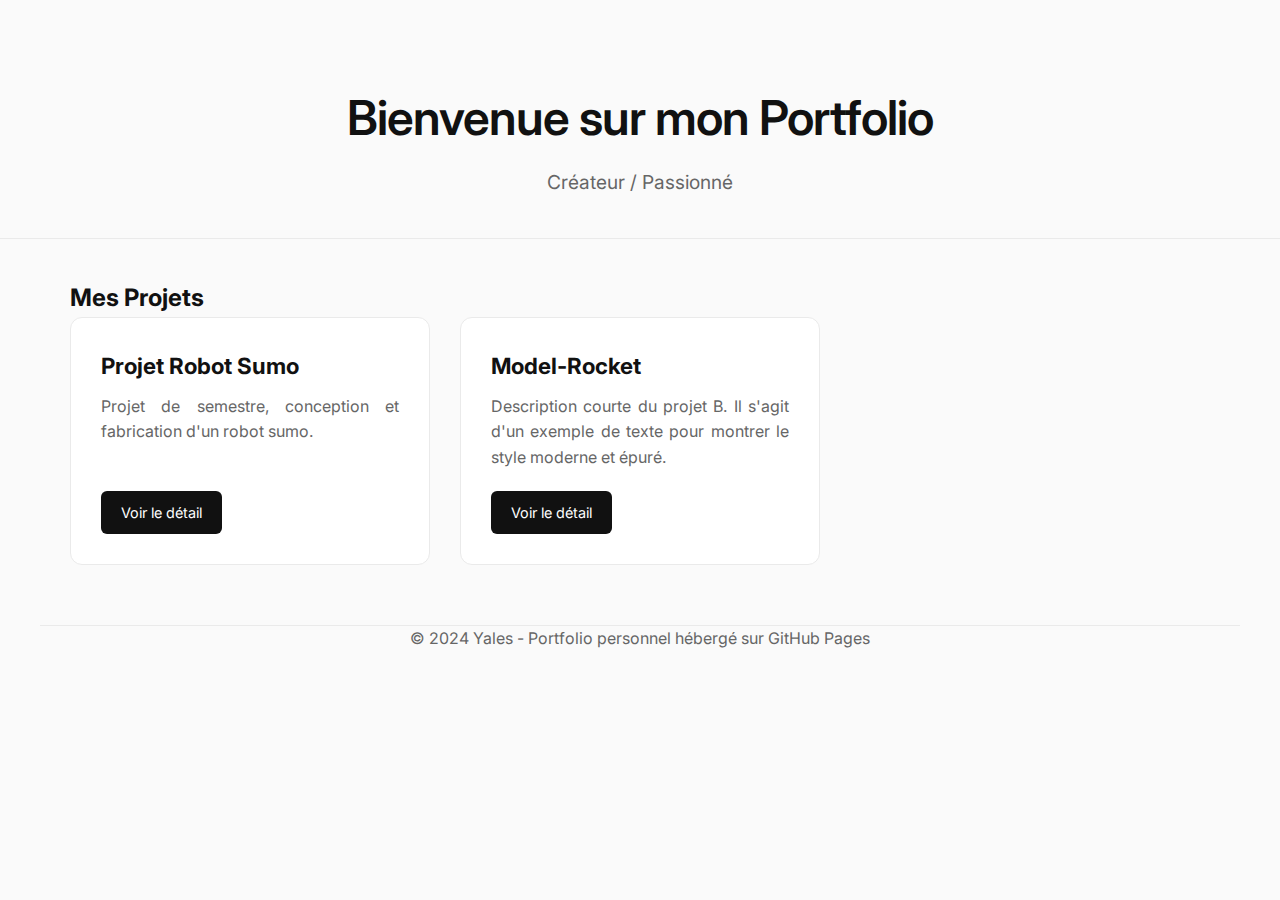
<file: index.html>
<!DOCTYPE html>
<html lang="fr">

<head>
    <meta charset="UTF-8">
    <meta name="viewport" content="width=device-width, initial-scale=1.0">
    <meta name="description"
        content="Portfolio de Jules - Créateur & Passionné. Découvrez mes projets et réalisations.">
    <title>Portfolio | Jules</title>
    <link rel="stylesheet" href="style.css">
</head>

<body>

    <header class="home-header">
        <div class="container">
            <h1>Bienvenue sur mon Portfolio</h1>
            <p>Créateur / Passionné</p>
        </div>
    </header>

    <main class="container">
        <section class="projets">
            <h2>Mes Projets</h2>

            <div class="projets-container">
                <article class="projet">
                    <h3>Projet Robot Sumo</h3>
                    <p>Projet de semestre, conception et fabrication d'un robot sumo.</p>
                    <a href="projets/projet-a.html" class="button">Voir le détail</a>
                </article>

                <article class="projet">
                    <h3>Model-Rocket</h3>
                    <p>Description courte du projet B. Il s'agit d'un exemple de texte pour montrer le style moderne et
                        épuré.</p>
                    <a href="projets/Model-Rocket.html" class="button">Voir le détail</a>
                </article>
                <!-- D'autres projets peuvent être ajoutés ici -->
            </div>
        </section>
    </main>

    <footer class="container">
        <p>© 2024 Yales - Portfolio personnel hébergé sur GitHub Pages</p>
    </footer>

</body>

</html>
</file>
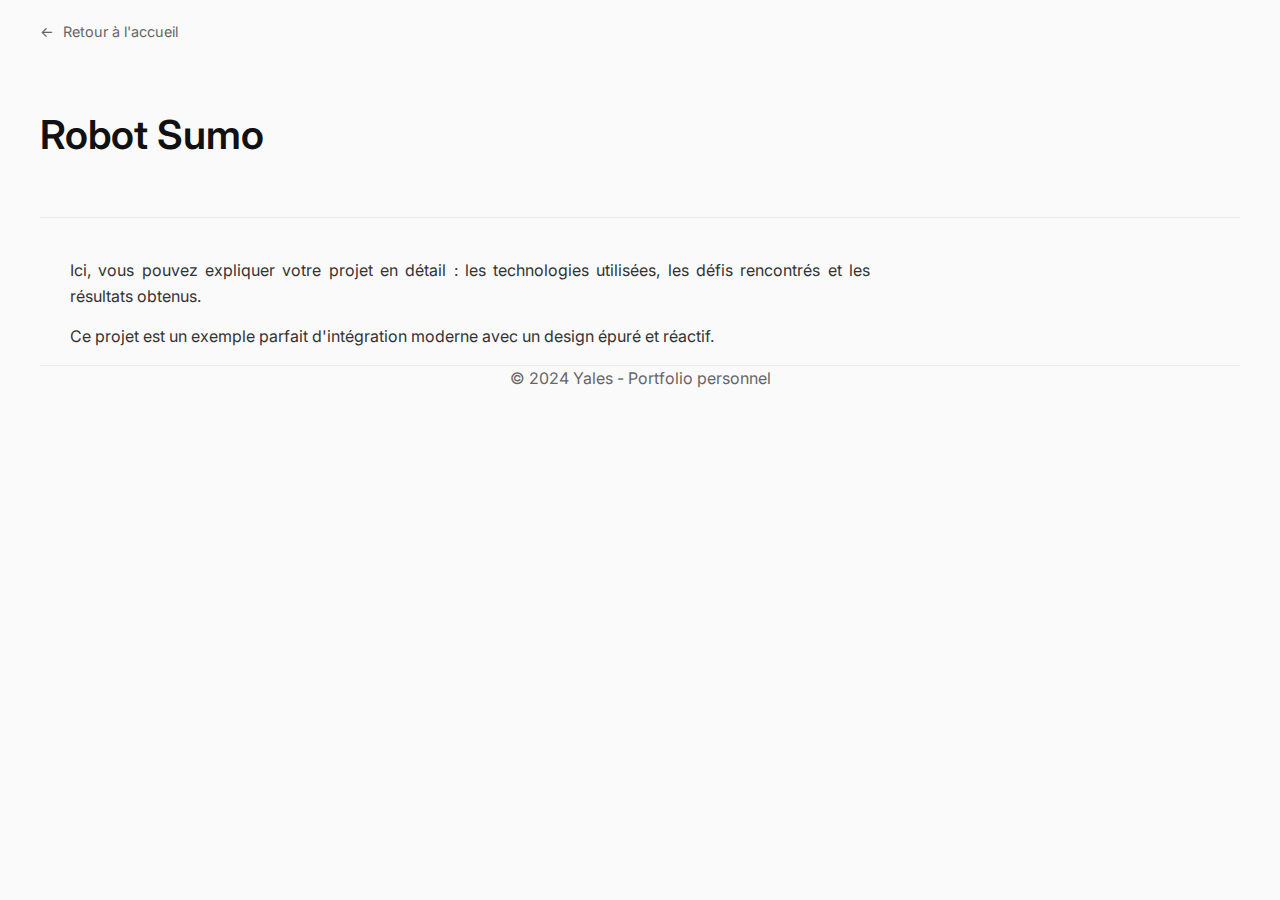
<file: projets/projet-a.html>
<!DOCTYPE html>
<html lang="fr">

<head>
    <meta charset="UTF-8">
    <meta name="viewport" content="width=device-width, initial-scale=1.0">
    <title>Projet de semestre | Portfolio</title>
    <link rel="stylesheet" href="../style.css">
</head>

<body>

    <nav class="container nav-back">
        <a href="../index.html"><span>←</span> Retour à l'accueil</a>
    </nav>

    <header class="container project-header">
        <h1>Robot Sumo</h1>
    </header>

    <main class="container">
        <article class="content">
            <p>Ici, vous pouvez expliquer votre projet en détail : les technologies utilisées, les défis rencontrés et
                les résultats obtenus.</p>
            <p>Ce projet est un exemple parfait d'intégration moderne avec un design épuré et réactif.</p>
        </article>
    </main>

    <footer class="container">
        <p>© 2024 Yales - Portfolio personnel</p>
    </footer>

</body>

</html>
</file>
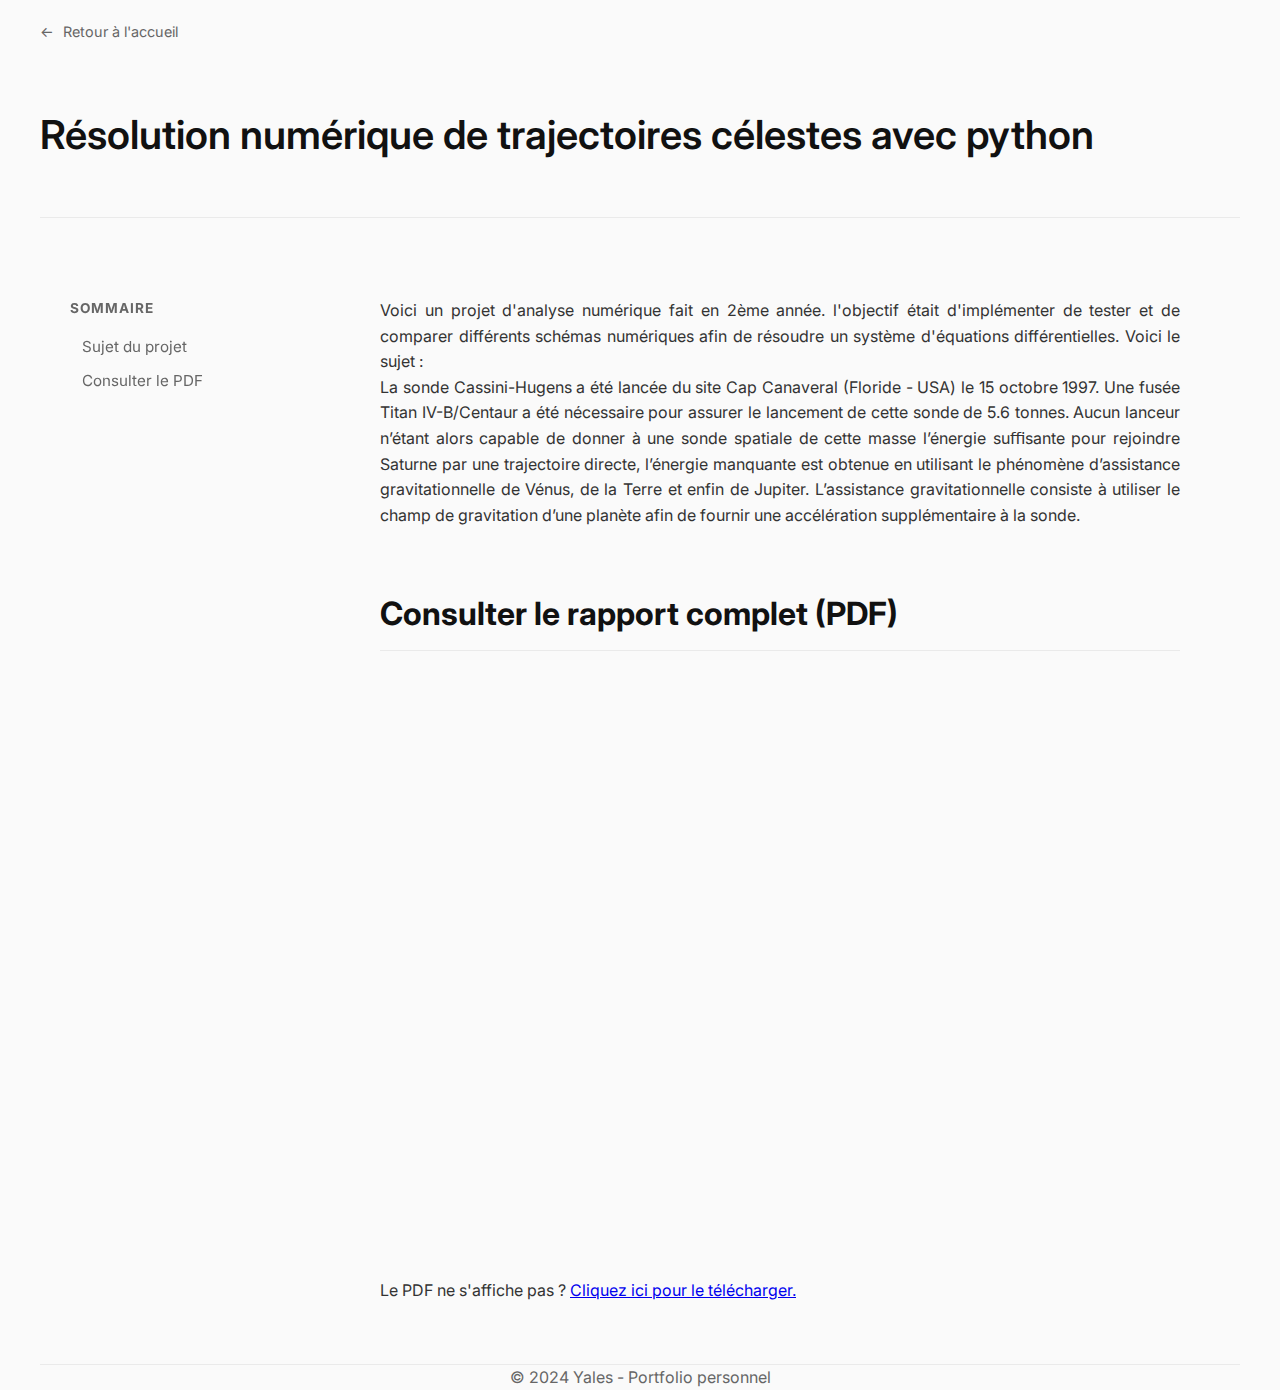
<file: projets/Résolution-trajectoires-celestes.html>
<!DOCTYPE html>
<html lang="fr">

<head>
    <meta charset="UTF-8">
    <meta name="viewport" content="width=device-width, initial-scale=1.0">
    <title>Projet de semestre | Portfolio</title>
    <link rel="stylesheet" href="../style.css">
</head>

<body>

    <nav class="container nav-back">
        <a href="../index.html"><span>←</span> Retour à l'accueil</a>
    </nav>

    <header class="container project-header">
        <h1>Résolution numérique de trajectoires célestes avec python </h1>
    </header>

    <main class="container project-detail">
        <aside class="sidebar">
            <nav class="toc">
                <h4>Sommaire</h4>
                <ul>
                    <li><a href="#explication">Sujet du projet</a></li>
                    <li><a href="#pdf-viewer">Consulter le PDF</a></li>
                </ul>
            </nav>
        </aside>
        <article class="content">
            <section id="explication">

                <p>Voici un projet d'analyse numérique fait en 2ème année. l'objectif était d'implémenter de tester et
                    de
                    comparer différents schémas
                    numériques afin de résoudre un système d'équations différentielles. Voici le sujet : <br>
                    La sonde Cassini-Hugens a été lancée du site Cap Canaveral (Floride - USA) le 15 octobre 1997. Une
                    fusée
                    Titan IV-B/Centaur a été nécessaire pour assurer le lancement de cette sonde de 5.6 tonnes. Aucun
                    lanceur
                    n’étant alors capable de donner à une sonde spatiale de cette masse l’énergie suﬃsante pour
                    rejoindre
                    Saturne
                    par une trajectoire directe, l’énergie manquante est obtenue en utilisant le phénomène d’assistance
                    gravitationnelle de Vénus, de la Terre et enfin de Jupiter. L’assistance gravitationnelle consiste à
                    utiliser le
                    champ de
                    gravitation d’une planète afin de fournir une accélération supplémentaire à la sonde.</p>
            </section>

            <section id="pdf-viewer" class="pdf-viewer">
                <h2>Consulter le rapport complet (PDF)</h2>
                <div class="pdf-container">
                    <iframe src="../docs/Rapport-Analyse-Numerique-Cassini.pdf" width="100%" height="600px"
                        frameborder="0"></iframe>
                </div>
                <div class="download-link">
                    <p>Le PDF ne s'affiche pas ? <a href="../docs/Rapport-Analyse-Numerique-Cassini.pdf"
                            download>Cliquez ici pour le
                            télécharger.</a></p>
                </div>
            </section>

        </article>
    </main>

    <footer class="container">
        <p>© 2024 Yales - Portfolio personnel</p>
    </footer>

</body>

</html>
</file>
<file: style.css>
/* style.css - Style Simple & Épuré avec Sidebar */
@import url('https://fonts.googleapis.com/css2?family=Inter:wght@300;400;500;600&display=swap');

:root {
    --bg-color: #fafafa;
    --card-bg: #ffffff;
    --text-main: #111111;
    --text-muted: #666666;
    --border-color: #eaeaea;
    --accent: #0071e3;
}

/* --- 1. RESET ET BASE --- */
* {
    margin: 0;
    padding: 0;
    box-sizing: border-box;
}

body {
    font-family: 'Inter', -apple-system, BlinkMacSystemFont, sans-serif;
    background-color: var(--bg-color);
    color: var(--text-main);
    line-height: 1.6;
    -webkit-font-smoothing: antialiased;
}

p {
    text-align: justify;
    text-justify: inter-word;
}

/* Permet un défilement doux quand on clique sur le sommaire */
html {
    scroll-behavior: smooth;
}

/* --- 2. LAYOUT ET CONTENEURS --- */
.container {
    max-width: 1200px;
    margin: 0 auto;
    padding: 0 30px;
}

/* Navigation de retour */
.nav-back {
    padding: 20px 0;
    font-size: 0.9rem;
}

.nav-back a {
    color: var(--text-muted);
    text-decoration: none;
    transition: color 0.2s;
}

.nav-back a:hover {
    color: var(--text-main);
}

.nav-back span {
    margin-right: 5px;
}

/* --- 3. PAGE D'ACCUEIL (VITRINE) --- */
header.home-header {
    padding: 80px 0 40px;
    border-bottom: 1px solid var(--border-color);
    margin-bottom: 40px;
    text-align: center;
}

header.home-header h1 {
    font-size: 3rem;
    font-weight: 600;
    letter-spacing: -1px;
    margin-bottom: 10px;
}

header.home-header p {
    font-size: 1.2rem;
    color: var(--text-muted);
    text-align: center;
}

/* Grille des projets (Accueil) */
.projets-container {
    display: grid;
    grid-template-columns: repeat(auto-fill, minmax(300px, 1fr));
    gap: 30px;
    margin-bottom: 60px;
}

.projet {
    background: var(--card-bg);
    border: 1px solid var(--border-color);
    border-radius: 12px;
    padding: 30px;
    transition: transform 0.2s ease, box-shadow 0.2s ease;
    display: flex;
    flex-direction: column;
}

.projet:hover {
    transform: translateY(-5px);
    box-shadow: 0 10px 30px rgba(0, 0, 0, 0.05);
}

.projet h3 {
    font-size: 1.4rem;
    margin-bottom: 10px;
}

.projet p {
    color: var(--text-muted);
    margin-bottom: 20px;
    flex-grow: 1;
}

.button {
    display: inline-block;
    padding: 10px 20px;
    background-color: var(--text-main);
    color: #fff;
    text-decoration: none;
    border-radius: 6px;
    font-size: 0.9rem;
    transition: background 0.2s;
    width: fit-content;
}

.button:hover {
    background-color: var(--accent);
}

/* --- 4. PAGE PROJET (AVEC SIDEBAR) --- */
/* En-tête du projet (titre et date) */
.project-header {
    padding: 40px 0;
    border-bottom: 1px solid var(--border-color);
    margin-bottom: 40px;
}

.project-header h1 {
    font-size: 2.5rem;
    font-weight: 600;
    margin-bottom: 10px;
}

.project-header .meta {
    color: var(--text-muted);
}

/* Layout principal pour mettre le sommaire à côté du texte */
.project-detail {
    display: flex;
    gap: 60px;
    padding-top: 40px;
    align-items: flex-start;
}

/* Le Sommaire (Sidebar) */
.sidebar {
    width: 250px;
    flex-shrink: 0;
    position: sticky;
    /* Garde le sommaire à l'écran au défilement */
    top: 40px;
}

.toc h4 {
    font-size: 0.85rem;
    text-transform: uppercase;
    letter-spacing: 1px;
    color: var(--text-muted);
    margin-bottom: 15px;
}

.toc ul {
    list-style: none;
}

.toc li {
    margin-bottom: 10px;
}

.toc a {
    text-decoration: none;
    color: var(--text-muted);
    font-size: 0.95rem;
    transition: all 0.2s;
    display: block;
    padding-left: 10px;
    border-left: 2px solid transparent;
    /* Ligne invisible par défaut */
}

.toc a:hover {
    color: var(--text-main);
    border-left-color: var(--text-main);
    /* Fait apparaitre une ligne noire au survol */
}

/* Le Corps du Texte */
.content {
    flex: 1;
    /* Prend tout l'espace restant */
    max-width: 800px;
}

.content section {
    margin-bottom: 60px;
}

.content h2 {
    font-size: 2rem;
    margin-bottom: 20px;
    border-bottom: 1px solid var(--border-color);
    padding-bottom: 10px;
}

.content h3 {
    font-size: 1.4rem;
    margin: 30px 0 15px;
}

.content p {
    margin-bottom: 15px;
    color: #333;
}

.content ul {
    margin: 0 0 20px 20px;
}

.content li {
    margin-bottom: 8px;
}

/* --- 4. FOOTER --- */
footer {
    text-align: center;
    padding: 40px 0;
    border-top: 1px solid var(--border-color);
    color: var(--text-muted);
    margin-top: 60px;
}

footer p {
    text-align: center;
}

/* --- 5. RESPONSIVE MOBILE --- */
@media (max-width: 850px) {

    /* Sur petit écran, le sommaire passe au-dessus du texte */
    .project-detail {
        flex-direction: column;
        gap: 30px;
    }

    .sidebar {
        position: static;
        width: 100%;
        background: var(--card-bg);
        padding: 20px;
        border-radius: 8px;
        border: 1px solid var(--border-color);
    }
}

/* --- IMAGES ET FIGURES --- */

/* L'image s'adapte à la largeur de son conteneur sans jamais le dépasser */
img {
    max-width: 100%;
    height: auto;
    border-radius: 8px;
    /* Ajoute des bords légèrement arrondis pour coller à ton design */
    display: block;
    /* Évite les petits espaces blancs sous l'image */
}

/* Style pour les blocs figure */
.content figure {
    margin: 40px 0;
    /* Ajoute de l'espace au-dessus et en dessous */
    text-align: center;
    /* Centre l'image et la légende */
}

/* Style pour la légende */
.content figcaption {
    margin-top: 12px;
    font-size: 0.9rem;
    color: var(--text-muted);
    /* Utilise le gris clair défini dans ton CSS */
    font-style: italic;
}
</file>
